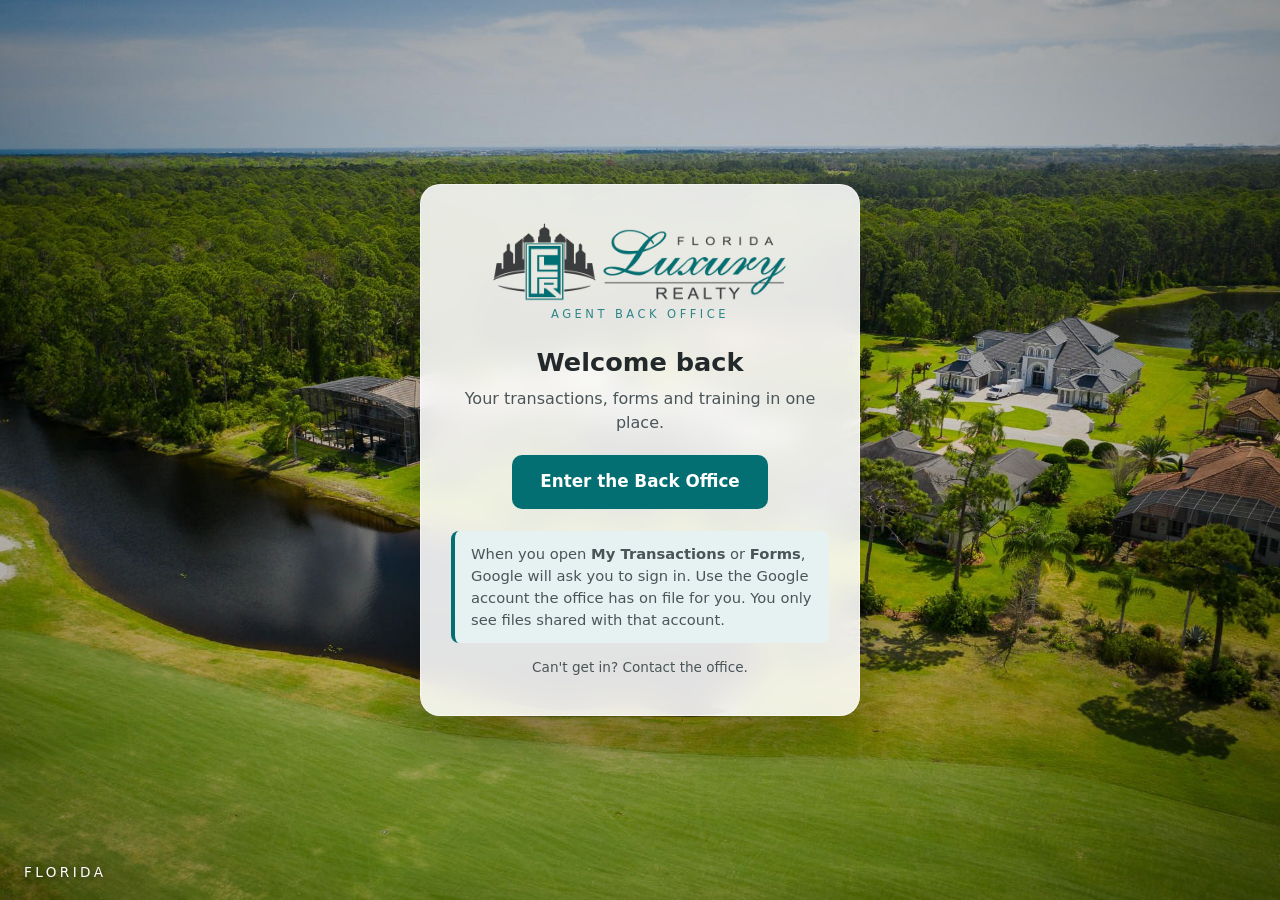
<file: index.html>
<!doctype html>
<html lang="en">
<head>
<meta charset="utf-8">
<meta name="viewport" content="width=device-width,initial-scale=1">
<meta name="robots" content="noindex,nofollow">
<title>Sign in - FLR Agent Back Office</title>
<link rel="stylesheet" href="style.css?v=4">
<style>
:root{--teal:#036F72;--teal-dark:#025457;--teal-soft:#e6f2f2;--muted:#5b6669;--white:#fff;--line:#dfe6e7}
*{box-sizing:border-box}
body{margin:0;font-family:Inter,system-ui,-apple-system,"Segoe UI",Roboto,Arial,sans-serif;line-height:1.5}
a{color:var(--teal)}
.btn{display:inline-block;background:var(--teal);color:#fff;text-decoration:none;padding:10px 16px;border-radius:10px;font-weight:600}
.note{background:var(--teal-soft);border-left:4px solid var(--teal);padding:12px 16px;border-radius:8px;font-size:.92rem;margin:0 0 16px}
body.login{min-height:100vh;display:flex;align-items:center;justify-content:center;background:#0d2a2c;padding:20px;position:relative;overflow:hidden}
.login .box{position:relative;z-index:3;background:rgba(255,255,255,.88);-webkit-backdrop-filter:blur(14px);backdrop-filter:blur(14px);color:#23292b;border:1px solid rgba(255,255,255,.5);border-radius:20px;padding:38px 30px;max-width:440px;width:100%;text-align:center;box-shadow:0 20px 60px rgba(0,0,0,.35)}
.login .logo{display:flex;flex-direction:column;line-height:1.1;margin-bottom:22px;color:var(--teal)}
.login .logo b{font-size:1.15rem;letter-spacing:.14em;text-transform:uppercase}
.login .logo span{font-size:.72rem;letter-spacing:.3em;text-transform:uppercase;opacity:.8}
.login h1{margin:0 0 6px;font-size:1.6rem}
.login p{color:var(--muted);margin:0 0 20px}
.btn.big{padding:14px 28px;font-size:1.05rem}
.login .note{text-align:left;margin:22px 0 14px}
.login .help{font-size:.85rem;margin:0}
.bgs{position:fixed;inset:0;z-index:0}
.bg{position:absolute;inset:0;opacity:0;transition:opacity 1.6s ease;background-size:cover;background-position:center}
.bg.on{opacity:1}
.bg svg{width:100%;height:100%;display:block}
.shade{position:fixed;inset:0;z-index:1;background:radial-gradient(ellipse at center,rgba(0,0,0,.05) 0,rgba(0,0,0,.35) 100%)}
.cap{position:fixed;left:24px;bottom:18px;z-index:3;color:#fff;font-size:.85rem;letter-spacing:.25em;text-transform:uppercase;text-shadow:0 1px 6px rgba(0,0,0,.6)}
.login .box p{color:#4a5558}
.login .logo{color:var(--teal)}

html,body{height:100%}
.login .logo img{width:100%;max-width:300px;height:auto;margin:0 auto 6px;display:block}
</style>
</head>
<body class="login">
<div class="bgs" id="bgs" aria-hidden="true"></div>
<div class="shade"></div>
<div class="cap" id="cap"></div>
<main class="box">
  <div class="logo"><img src="logo.png" alt="Florida Luxury Realty"><span>Agent Back Office</span></div>
  <h1>Welcome back</h1>
  <p>Your transactions, forms and training in one place.</p>
  <a class="btn big" href="home.html">Enter the Back Office</a>
  <p class="note">When you open <b>My Transactions</b> or <b>Forms</b>, Google will ask you to sign in. Use the Google account the office has on file for you. You only see files shared with that account.</p>
  <p class="help">Can't get in? Contact the office.</p>
</main>
<script src="scenes.js?v=3"></script>
<script>
(function () {
  var holder = document.getElementById("bgs"), cap = document.getElementById("cap");
  var items = (window.PHOTOS && PHOTOS.length) ? PHOTOS.map(function (f) { return { name: "Florida", img: f }; }) : FLR_SCENES;
  var it = items[Math.floor(Math.random() * items.length)];
  var d = document.createElement("div"); d.className = "bg on";
  if (it.img) d.style.backgroundImage = "url(" + it.img + ")"; else d.innerHTML = it.svg;
  holder.appendChild(d);
  cap.textContent = it.name;
})();
</script>
</body>
</html>
</file>
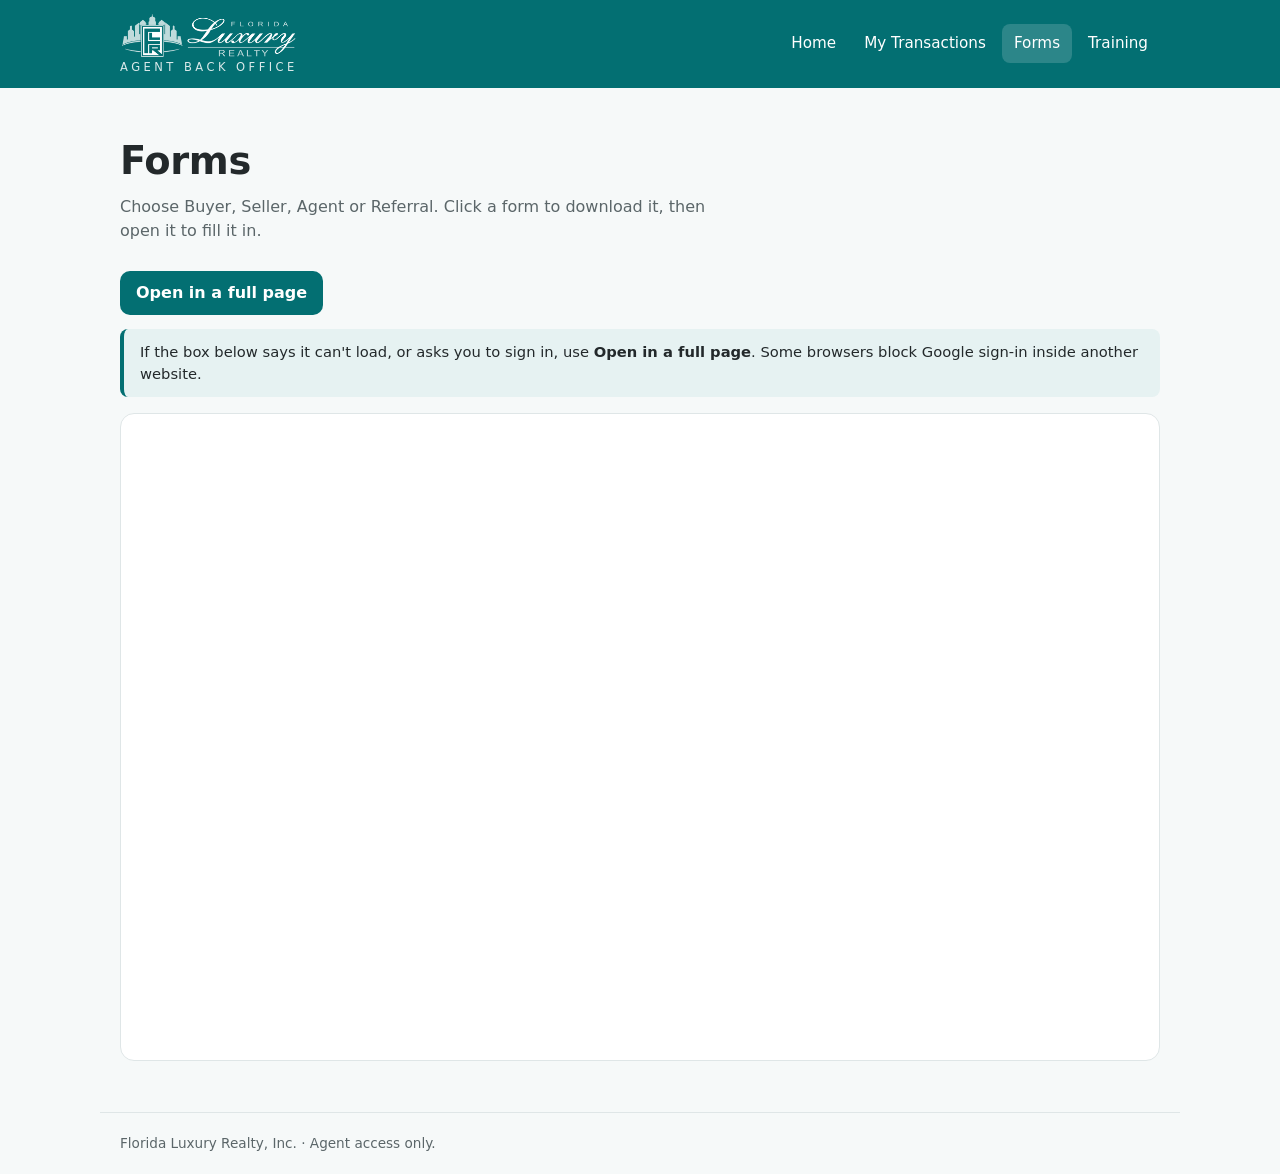
<file: forms.html>
<!doctype html>
<html lang="en">
<head>
<meta charset="utf-8">
<meta name="viewport" content="width=device-width,initial-scale=1">
<meta name="robots" content="noindex,nofollow">
<title>Forms - FLR Agent Back Office</title>
<link rel="stylesheet" href="style.css?v=4">
</head>
<body>
<header class="top"><div class="in">
  <a class="brand" href="home.html"><img src="logo-white.png" alt="Florida Luxury Realty"><span>Agent Back Office</span></a>
  <nav>
    <a href="home.html">Home</a>
    <a href="my-transactions.html">My Transactions</a>
    <a href="forms.html" aria-current="page">Forms</a>
    <a href="training.html">Training</a>
  </nav>
</div></header>

<section class="hero">
  <h1>Forms</h1>
  <p>Choose Buyer, Seller, Agent or Referral. Click a form to download it, then open it to fill it in.</p>
</section>

<main class="wrap">
  <div class="row">
    <a class="btn" target="_blank" rel="noopener" href="https://script.google.com/macros/s/AKfycbzg18y5KRNjtRPpHehGp52pCJU59GWsbDVIy1EJhxYLXOq3NChivVCXSSJwzdeTWXYJ6A/exec?p=forms">Open in a full page</a>
  </div>
  <p class="note">If the box below says it can't load, or asks you to sign in, use <b>Open in a full page</b>. Some browsers block Google sign-in inside another website.</p>
  <iframe class="frame" title="Forms" src="https://script.google.com/macros/s/AKfycbzg18y5KRNjtRPpHehGp52pCJU59GWsbDVIy1EJhxYLXOq3NChivVCXSSJwzdeTWXYJ6A/exec?p=forms"></iframe>
</main>

<footer>Florida Luxury Realty, Inc. &middot; Agent access only.</footer>
</body>
</html>
</file>
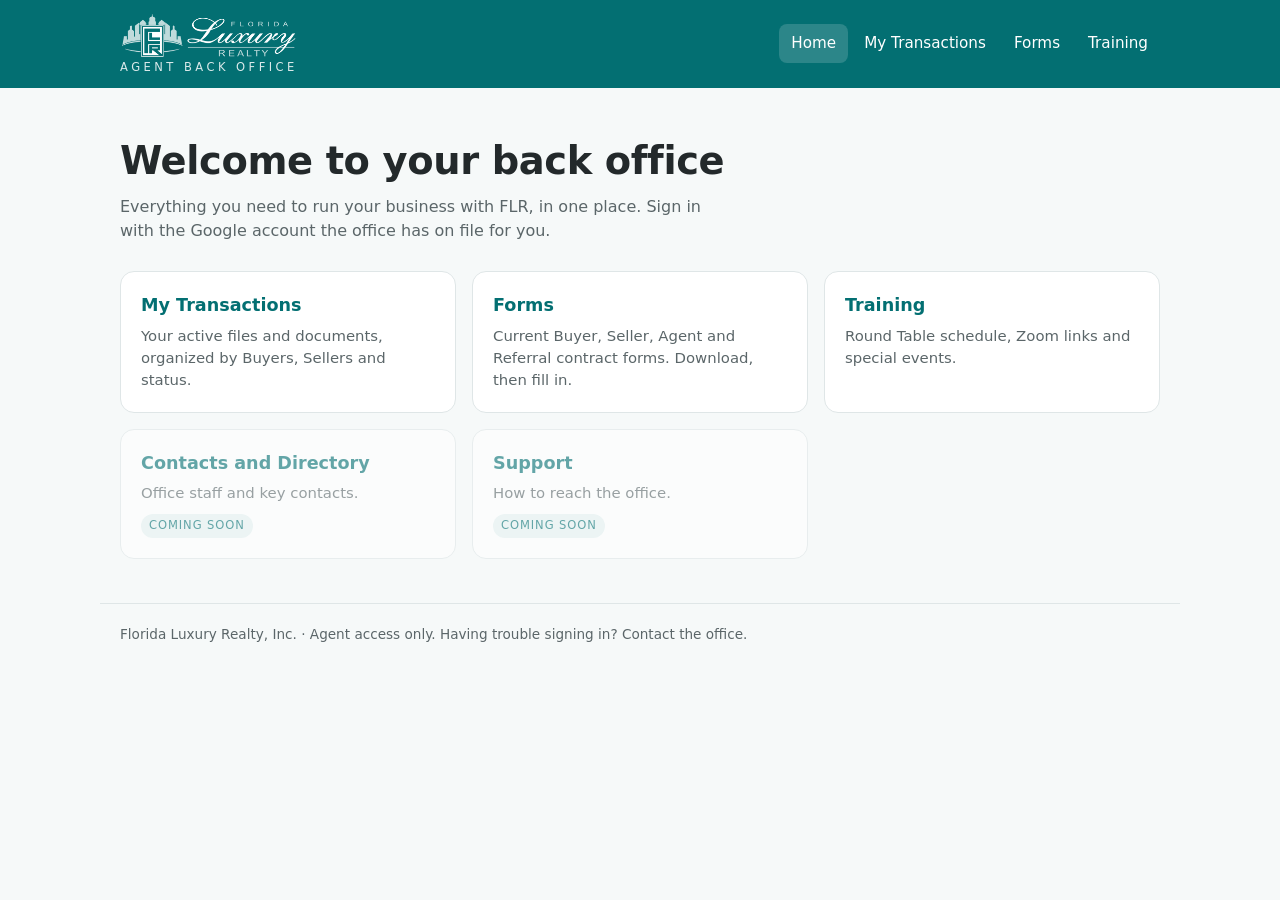
<file: home.html>
<!doctype html>
<html lang="en">
<head>
<meta charset="utf-8">
<meta name="viewport" content="width=device-width,initial-scale=1">
<meta name="robots" content="noindex,nofollow">
<title>Home - FLR Agent Back Office</title>
<link rel="stylesheet" href="style.css?v=4">
</head>
<body>
<header class="top"><div class="in">
  <a class="brand" href="home.html"><img src="logo-white.png" alt="Florida Luxury Realty"><span>Agent Back Office</span></a>
  <nav>
    <a href="home.html" aria-current="page">Home</a>
    <a href="my-transactions.html">My Transactions</a>
    <a href="forms.html">Forms</a>
    <a href="training.html">Training</a>
  </nav>
</div></header>

<section class="hero">
  <h1>Welcome to your back office</h1>
  <p>Everything you need to run your business with FLR, in one place. Sign in with the Google account the office has on file for you.</p>
</section>

<main class="wrap">
  <div class="grid">
    <a class="card" href="my-transactions.html">
      <h2>My Transactions</h2>
      <p>Your active files and documents, organized by Buyers, Sellers and status.</p>
    </a>
    <a class="card" href="forms.html">
      <h2>Forms</h2>
      <p>Current Buyer, Seller, Agent and Referral contract forms. Download, then fill in.</p>
    </a>
    <a class="card" href="training.html">
      <h2>Training</h2>
      <p>Round Table schedule, Zoom links and special events.</p>
    </a>
    <div class="card soon">
      <h2>Contacts and Directory</h2>
      <p>Office staff and key contacts.</p>
      <span class="tag">Coming soon</span>
    </div>
    <div class="card soon">
      <h2>Support</h2>
      <p>How to reach the office.</p>
      <span class="tag">Coming soon</span>
    </div>
  </div>
</main>

<footer>Florida Luxury Realty, Inc. &middot; Agent access only. Having trouble signing in? Contact the office.</footer>
</body>
</html>
</file>
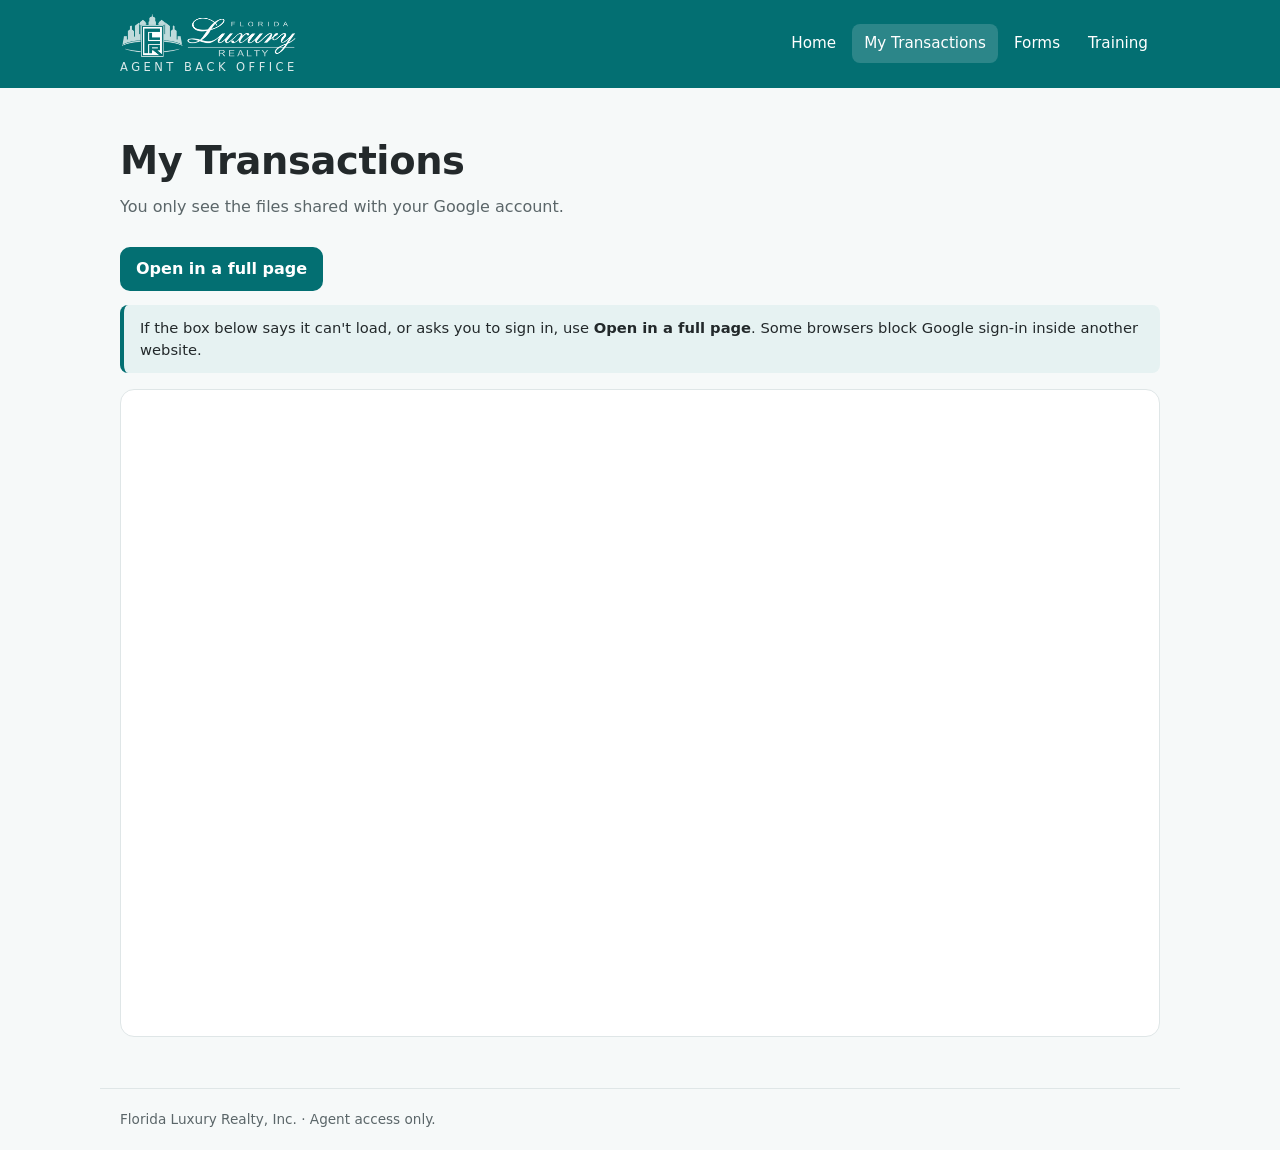
<file: my-transactions.html>
<!doctype html>
<html lang="en">
<head>
<meta charset="utf-8">
<meta name="viewport" content="width=device-width,initial-scale=1">
<meta name="robots" content="noindex,nofollow">
<title>My Transactions - FLR Agent Back Office</title>
<link rel="stylesheet" href="style.css?v=4">
</head>
<body>
<header class="top"><div class="in">
  <a class="brand" href="home.html"><img src="logo-white.png" alt="Florida Luxury Realty"><span>Agent Back Office</span></a>
  <nav>
    <a href="home.html">Home</a>
    <a href="my-transactions.html" aria-current="page">My Transactions</a>
    <a href="forms.html">Forms</a>
    <a href="training.html">Training</a>
  </nav>
</div></header>

<section class="hero">
  <h1>My Transactions</h1>
  <p>You only see the files shared with your Google account.</p>
</section>

<main class="wrap">
  <div class="row">
    <a class="btn" target="_blank" rel="noopener" href="https://script.google.com/macros/s/AKfycbzg18y5KRNjtRPpHehGp52pCJU59GWsbDVIy1EJhxYLXOq3NChivVCXSSJwzdeTWXYJ6A/exec">Open in a full page</a>
  </div>
  <p class="note">If the box below says it can't load, or asks you to sign in, use <b>Open in a full page</b>. Some browsers block Google sign-in inside another website.</p>
  <iframe class="frame" title="My Transactions" src="https://script.google.com/macros/s/AKfycbzg18y5KRNjtRPpHehGp52pCJU59GWsbDVIy1EJhxYLXOq3NChivVCXSSJwzdeTWXYJ6A/exec"></iframe>
</main>

<footer>Florida Luxury Realty, Inc. &middot; Agent access only.</footer>
</body>
</html>
</file>
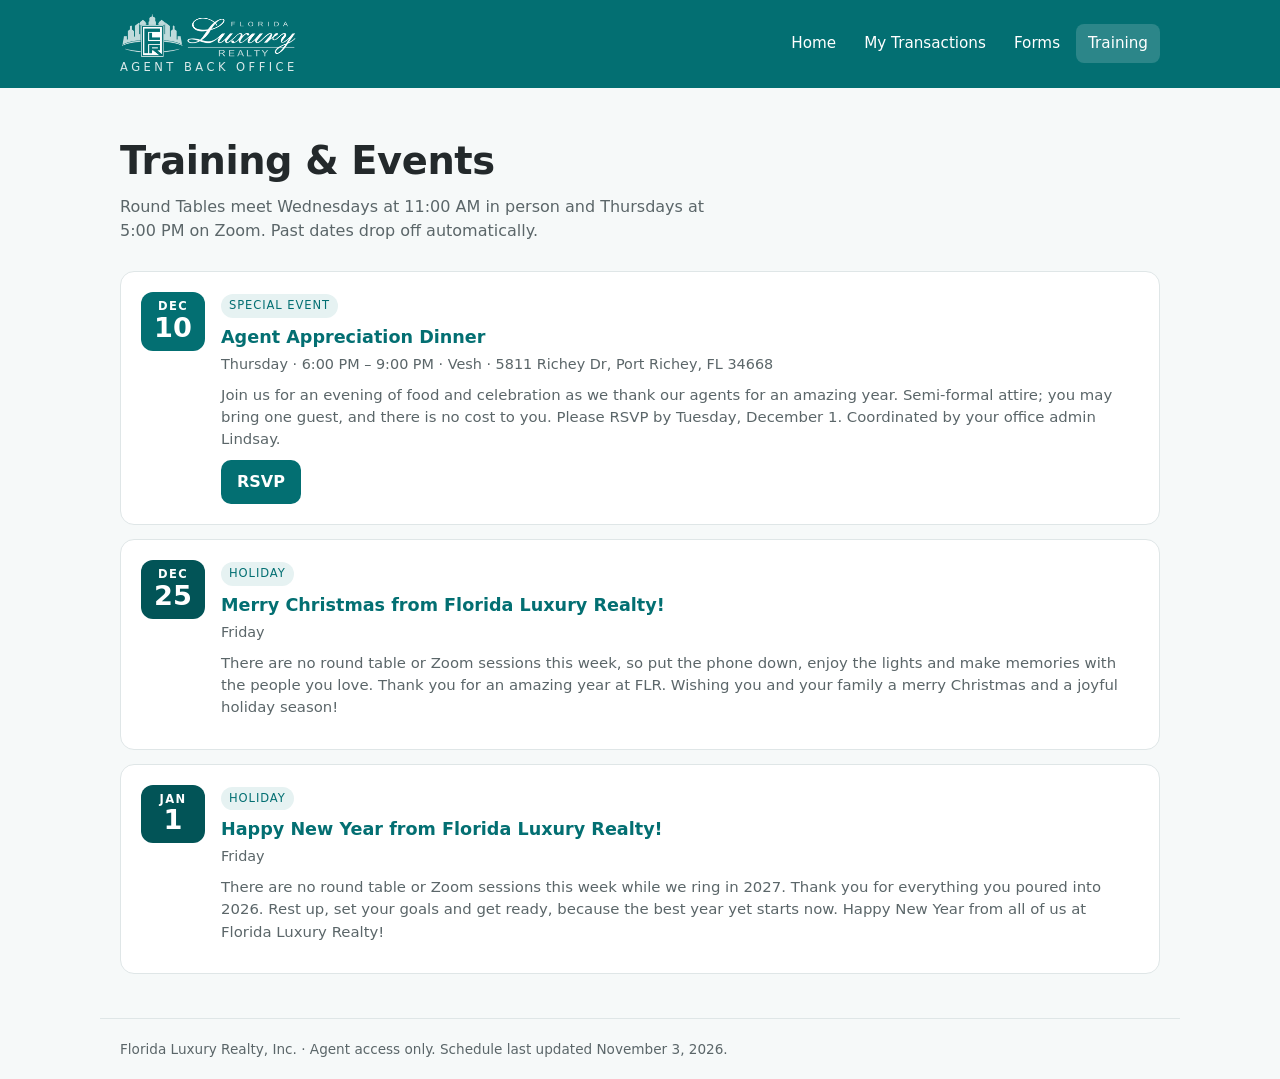
<file: training.html>
<!doctype html>
<html lang="en">
<head>
<meta charset="utf-8">
<meta name="viewport" content="width=device-width,initial-scale=1">
<meta name="robots" content="noindex,nofollow">
<title>Training - FLR Agent Back Office</title>
<link rel="stylesheet" href="style.css?v=4">
</head>
<body>
<header class="top"><div class="in">
  <a class="brand" href="home.html"><img src="logo-white.png" alt="Florida Luxury Realty"><span>Agent Back Office</span></a>
  <nav>
    <a href="home.html">Home</a>
    <a href="my-transactions.html">My Transactions</a>
    <a href="forms.html">Forms</a>
    <a href="training.html" aria-current="page">Training</a>
  </nav>
</div></header>

<section class="hero">
  <h1>Training &amp; Events</h1>
  <p>Round Tables meet Wednesdays at 11:00 AM in person and Thursdays at 5:00 PM on Zoom. Past dates drop off automatically.</p>
</section>

<main class="wrap">
  <div class="events">
<article class="card ev cx" data-date="2026-11-04">
  <div class="tile"><b>NOV</b><span>4</span></div>
  <div class="body"><span class="tag">Cancelled</span><h2>Mortgage Round Table (presenter to be announced)</h2><div class="meta">Wednesday &middot; 11:00 AM &ndash; 12:30 PM &middot; In person &middot; FLR office, 11923 Oak Trail Way, Port Richey, FL 34668</div><p>Details coming soon. A mortgage professional will present; the topic and presenter will be announced.</p><div class="row"></div></div>
</article>
<article class="card ev" data-date="2026-11-05">
  <div class="tile"><b>NOV</b><span>5</span></div>
  <div class="body"><span class="tag">Round Table on Zoom</span><h2>AI Basics and Free Prompts</h2><div class="meta">Thursday &middot; 5:00 PM &ndash; 6:00 PM &middot; Live on Zoom</div><p>Explore the basics of using AI in your real estate business and leave with free, ready-to-use prompts you can copy right away. Learn how to ask better questions, save time on everyday tasks, and get practical ideas for marketing, follow-up, and client communication.</p><div class="row"><a class="btn" target="_blank" rel="noopener" href="https://us02web.zoom.us/j/83262695403">Join on Zoom</a></div></div>
</article>
<article class="card ev" data-date="2026-11-11">
  <div class="tile"><b>NOV</b><span>11</span></div>
  <div class="body"><span class="tag">Round Table</span><h2>Growing Your Real Estate Business Through the Holidays</h2><div class="meta">Wednesday &middot; 11:00 AM &ndash; 12:30 PM &middot; In person &middot; FLR office, 11923 Oak Trail Way, Port Richey, FL 34668</div><p>Join fellow real estate agents for a practical roundtable on generating business during the holiday season. We’ll share scripts and objection handlers for helping sellers feel confident about listing during the holidays, plus simple, thoughtful ways to wish your database happy holidays and stay in touch without making every message a sales pitch. Walk away with ideas you can put into action right away.</p><div class="row"></div></div>
</article>
<article class="card ev" data-date="2026-11-12">
  <div class="tile"><b>NOV</b><span>12</span></div>
  <div class="body"><span class="tag">Round Table on Zoom</span><h2>Growing Your Real Estate Business Through the Holidays</h2><div class="meta">Thursday &middot; 5:00 PM &ndash; 6:00 PM &middot; Live on Zoom</div><p>Join fellow real estate agents for a practical roundtable on generating business during the holiday season. We’ll share scripts and objection handlers for helping sellers feel confident about listing during the holidays, plus simple, thoughtful ways to wish your database happy holidays and stay in touch without making every message a sales pitch. Walk away with ideas you can put into action right away.</p><div class="row"><a class="btn" target="_blank" rel="noopener" href="https://us02web.zoom.us/j/84306879241">Join on Zoom</a></div></div>
</article>
<article class="card ev" data-date="2026-11-18">
  <div class="tile"><b>NOV</b><span>18</span></div>
  <div class="body"><span class="tag">Round Table</span><h2>Canva User Templates and Navigating Hynri Skills</h2><div class="meta">Wednesday &middot; 11:00 AM &ndash; 12:30 PM &middot; In person &middot; FLR office, 11923 Oak Trail Way, Port Richey, FL 34668</div><p>Explore how to use Canva templates to create polished, on-brand marketing pieces in minutes, from listing flyers to social media posts. Then walk through the Hynri skills available to you, how to choose the right one for each task, and how to put them to work in your daily business. Bring your laptop and your questions.</p><div class="row"></div></div>
</article>
<article class="card ev" data-date="2026-11-19">
  <div class="tile"><b>NOV</b><span>19</span></div>
  <div class="body"><span class="tag">Round Table on Zoom</span><h2>Canva User Templates and Navigating Hynri Skills</h2><div class="meta">Thursday &middot; 5:00 PM &ndash; 6:00 PM &middot; Live on Zoom</div><p>Explore how to use Canva templates to create polished, on-brand marketing pieces in minutes, from listing flyers to social media posts. Then walk through the Hynri skills available to you, how to choose the right one for each task, and how to put them to work in your daily business. Bring your laptop and your questions.</p><div class="row"><a class="btn" target="_blank" rel="noopener" href="https://us02web.zoom.us/j/87661882400">Join on Zoom</a></div></div>
</article>
<article class="card ev hol" data-date="2026-11-26">
  <div class="tile"><b>NOV</b><span>26</span></div>
  <div class="body"><span class="tag">Holiday</span><h2>Happy Thanksgiving from Florida Luxury Realty!</h2><div class="meta">Thursday</div><p>There are no round table or Zoom sessions this week, so slow down, gather around the table and enjoy the people who matter most. We are so grateful for each of you: your hard work, your care for your clients and the way you make FLR feel like family. Have a wonderful Thanksgiving!</p><div class="row"></div></div>
</article>
<article class="card ev" data-date="2026-12-10">
  <div class="tile"><b>DEC</b><span>10</span></div>
  <div class="body"><span class="tag">Special Event</span><h2>Agent Appreciation Dinner</h2><div class="meta">Thursday &middot; 6:00 PM &ndash; 9:00 PM &middot; Vesh &middot; 5811 Richey Dr, Port Richey, FL 34668</div><p>Join us for an evening of food and celebration as we thank our agents for an amazing year. Semi-formal attire; you may bring one guest, and there is no cost to you. Please RSVP by Tuesday, December 1. Coordinated by your office admin Lindsay.</p><div class="row"><a class="btn" target="_blank" rel="noopener" href="https://form.jotform.com/263024926246053">RSVP</a></div></div>
</article>
<article class="card ev hol" data-date="2026-12-25">
  <div class="tile"><b>DEC</b><span>25</span></div>
  <div class="body"><span class="tag">Holiday</span><h2>Merry Christmas from Florida Luxury Realty!</h2><div class="meta">Friday</div><p>There are no round table or Zoom sessions this week, so put the phone down, enjoy the lights and make memories with the people you love. Thank you for an amazing year at FLR. Wishing you and your family a merry Christmas and a joyful holiday season!</p><div class="row"></div></div>
</article>
<article class="card ev hol" data-date="2027-01-01">
  <div class="tile"><b>JAN</b><span>1</span></div>
  <div class="body"><span class="tag">Holiday</span><h2>Happy New Year from Florida Luxury Realty!</h2><div class="meta">Friday</div><p>There are no round table or Zoom sessions this week while we ring in 2027. Thank you for everything you poured into 2026. Rest up, set your goals and get ready, because the best year yet starts now. Happy New Year from all of us at Florida Luxury Realty!</p><div class="row"></div></div>
</article>
  </div>
  <p class="empty" id="empty" hidden>No upcoming events are listed right now. Check back soon.</p>
</main>

<footer>Florida Luxury Realty, Inc. &middot; Agent access only. Schedule last updated November 3, 2026.</footer>
<script>
(function(){var n=new Date(),t=n.getFullYear()+"-"+String(n.getMonth()+1).padStart(2,"0")+"-"+String(n.getDate()).padStart(2,"0"),c=0;
document.querySelectorAll(".ev").forEach(function(a){if(a.getAttribute("data-date")<t){a.hidden=true}else{c++}});
if(!c)document.getElementById("empty").hidden=false;})();
</script>
</body>
</html>
</file>
<file: style.css>
:root{
  --teal:#036F72;--teal-dark:#025457;--teal-soft:#e6f2f2;
  --ink:#23292b;--muted:#5b6669;--line:#dfe6e7;--bg:#f6f9f9;--white:#fff;
}
@media (prefers-color-scheme:dark){
  :root{--ink:#e8eeee;--muted:#a3b0b2;--line:#2c3a3c;--bg:#111819;--white:#182122;--teal-soft:#16302f}
}
*{box-sizing:border-box}
html{scroll-behavior:smooth}
body{margin:0;font-family:Inter,system-ui,-apple-system,"Segoe UI",Roboto,Arial,sans-serif;color:var(--ink);background:var(--bg);line-height:1.5}
a{color:var(--teal)}
.top{background:var(--teal);color:#fff}
.top .in{max-width:1080px;margin:0 auto;padding:14px 20px;display:flex;align-items:center;justify-content:space-between;gap:16px;flex-wrap:wrap}
.brand{display:flex;flex-direction:column;text-decoration:none;color:#fff;line-height:1.1}
.brand b{font-size:1.15rem;letter-spacing:.14em;text-transform:uppercase}
.brand span{font-size:.72rem;letter-spacing:.3em;text-transform:uppercase;opacity:.85}
nav{display:flex;gap:4px;flex-wrap:wrap}
nav a{color:#fff;text-decoration:none;padding:8px 12px;border-radius:8px;font-size:.95rem}
nav a:hover,nav a[aria-current=page]{background:rgba(255,255,255,.16)}
.hero{max-width:1080px;margin:0 auto;padding:44px 20px 8px}
.hero h1{margin:0 0 6px;font-size:clamp(1.7rem,4vw,2.4rem);font-weight:600;letter-spacing:-.01em}
.hero p{margin:0;color:var(--muted);max-width:60ch}
.hero.rvhero{padding-top:18px;padding-bottom:10px;min-height:56px;display:flex;align-items:center}.hero.rvhero p{font-size:.98rem}.hero.hashi.rvhero{padding-right:20px;justify-content:space-between;gap:12px;flex-wrap:wrap}.hero.hashi.rvhero .hicons{position:static!important;order:2;margin:0 0 0 auto!important}.hero.rvhero p{order:1}
.wrap{max-width:1080px;margin:0 auto;padding:20px}
.grid{display:grid;gap:16px;grid-template-columns:repeat(auto-fill,minmax(250px,1fr))}
.card{display:block;background:var(--white);border:1px solid var(--line);border-radius:14px;padding:20px;text-decoration:none;color:var(--ink);transition:border-color .15s,transform .15s}
a.card:hover{border-color:var(--teal);transform:translateY(-2px)}
.card h2{margin:0 0 6px;font-size:1.1rem;color:var(--teal)}
.card p{margin:0;color:var(--muted);font-size:.93rem}
.card.soon{opacity:.6}
.tag{display:inline-block;margin-top:10px;font-size:.72rem;letter-spacing:.08em;text-transform:uppercase;background:var(--teal-soft);color:var(--teal);padding:3px 8px;border-radius:99px}
.note{background:var(--teal-soft);border-left:4px solid var(--teal);padding:12px 16px;border-radius:8px;font-size:.92rem;margin:0 0 16px}
.frame{width:100%;height:72vh;min-height:480px;border:1px solid var(--line);border-radius:14px;background:var(--white)}
.btn{display:inline-block;background:var(--teal);color:#fff;text-decoration:none;padding:10px 16px;border-radius:10px;font-weight:600}
.btn:hover{background:var(--teal-dark)}
.row{display:flex;gap:12px;align-items:center;flex-wrap:wrap;margin:0 0 14px}
footer{max-width:1080px;margin:24px auto 0;padding:20px;color:var(--muted);font-size:.85rem;border-top:1px solid var(--line)}
.events{display:grid;gap:14px}
.ev{display:flex;gap:16px;align-items:flex-start}
.ev[hidden]{display:none}
.ev .tile{flex:0 0 64px;text-align:center;background:var(--teal);color:#fff;border-radius:12px;padding:8px 0;line-height:1.1}
.ev .tile b{display:block;font-size:.72rem;letter-spacing:.12em}
.ev .tile span{font-size:1.7rem;font-weight:600}
.ev .body{flex:1;min-width:0}
.ev h2{margin:6px 0 4px}
.ev .meta{color:var(--muted);font-size:.9rem;margin-bottom:8px}
.ev p{margin:0 0 10px}
.ev .tag{margin:0}
.ev .row{margin:0}
.ev.cx{opacity:.55}
.ev.cx h2{text-decoration:line-through}
.ev.hol .tile{background:var(--teal-dark)}
.empty{color:var(--muted)}
body.login{min-height:100vh;display:flex;align-items:center;justify-content:center;background:#0d2a2c;padding:20px;position:relative;overflow:hidden}
.login .box{position:relative;z-index:3;background:rgba(255,255,255,.88);-webkit-backdrop-filter:blur(14px);backdrop-filter:blur(14px);color:#23292b;border:1px solid rgba(255,255,255,.5);border-radius:20px;padding:38px 30px;max-width:440px;width:100%;text-align:center;box-shadow:0 20px 60px rgba(0,0,0,.35)}
.login .logo{display:flex;flex-direction:column;line-height:1.1;margin-bottom:22px;color:var(--teal)}
.login .logo b{font-size:1.15rem;letter-spacing:.14em;text-transform:uppercase}
.login .logo span{font-size:.72rem;letter-spacing:.3em;text-transform:uppercase;opacity:.8}
.login h1{margin:0 0 6px;font-size:1.6rem}
.login p{color:var(--muted);margin:0 0 20px}
.btn.big{padding:14px 28px;font-size:1.05rem}
.login .note{text-align:left;margin:22px 0 14px}
.login .help{font-size:.85rem;margin:0}
.bgs{position:fixed;inset:0;z-index:0}
.bg{position:absolute;inset:0;opacity:0;transition:opacity 1.6s ease;background-size:cover;background-position:center}
.bg.on{opacity:1}
.bg svg{width:100%;height:100%;display:block}
.shade{position:fixed;inset:0;z-index:1;background:radial-gradient(ellipse at center,rgba(0,0,0,.05) 0,rgba(0,0,0,.35) 100%)}
.cap{position:fixed;left:24px;bottom:18px;z-index:3;color:#fff;font-size:.85rem;letter-spacing:.25em;text-transform:uppercase;text-shadow:0 1px 6px rgba(0,0,0,.6)}
.login .box p{color:#4a5558}
.login .logo{color:var(--teal)}
.brand img{height:44px;width:auto;display:block}
.brand span{margin-top:3px}
.tips{display:grid;grid-template-columns:repeat(auto-fit,minmax(220px,1fr));gap:12px;margin:0 0 18px}
.tips div{display:flex;gap:12px;align-items:center;background:var(--white);border:1px solid var(--line);border-radius:14px;padding:12px 14px;font-size:.92rem;color:var(--muted)}
.tips b{flex:0 0 28px;height:28px;border-radius:50%;background:var(--teal);color:#fff;display:flex;align-items:center;justify-content:center;font-size:.85rem}
.panel{background:var(--white);border:1px solid var(--line);border-radius:18px;padding:6px;box-shadow:0 10px 30px rgba(3,111,114,.08)}
.panel .frame{border:0;border-radius:14px;height:76vh;min-height:520px}
.fsearch{margin:0 0 6px}
.fsearch input{width:100%;max-width:340px;padding:10px 14px;border:1px solid var(--line);border-radius:12px;font:inherit;background:var(--white);color:inherit}
.fsearch input:focus{outline:2px solid var(--teal);outline-offset:1px}
.fsec{margin:22px 0 0}
.fsec h2{font-size:1.1rem;margin:0 0 10px;color:var(--teal);display:flex;align-items:center;gap:8px}
.fsec h2 span{font-size:.75rem;font-weight:600;background:rgba(3,111,114,.12);color:var(--teal);padding:2px 9px;border-radius:99px}
.flist{display:grid;gap:8px}
.frow{display:flex;align-items:center;gap:12px;padding:10px 14px;background:var(--white);border:1px solid var(--line);border-radius:12px}
.frow:hover{border-color:var(--teal);box-shadow:0 4px 14px rgba(3,111,114,.12)}
.fic{flex:0 0 34px;height:34px;display:flex;align-items:center;justify-content:center;border-radius:9px;background:rgba(200,50,50,.1);color:#c43b3b}
.fnm{flex:1;min-width:0;font-weight:500}
.fv,.fd{font-size:.85rem;font-weight:600;text-decoration:none;padding:7px 12px;border-radius:9px;white-space:nowrap}
.fv{color:var(--teal);background:rgba(3,111,114,.1)}
.fd{color:#fff;background:var(--teal)}
.fd:hover{background:var(--teal-dark)}
@media(max-width:520px){.frow{flex-wrap:wrap}.fnm{flex-basis:calc(100% - 50px)}}
.ftabs{display:flex;flex-wrap:wrap;gap:8px;margin:0 0 14px}
.ftab{font:inherit;font-weight:600;padding:10px 18px;border-radius:99px;border:1px solid var(--line);background:var(--white);color:var(--teal);cursor:pointer}
.ftab span{font-size:.72rem;margin-left:4px;background:rgba(3,111,114,.12);padding:2px 8px;border-radius:99px}
.ftab:hover{border-color:var(--teal)}
.ftab.on{background:var(--teal);border-color:var(--teal);color:#fff}
.ftab.on span{background:rgba(255,255,255,.25)}
.fsoon{padding:34px 10px;text-align:center;color:var(--muted)}
[hidden]{display:none!important}
.welcome{display:grid;gap:18px;padding-top:30px}
.who{display:flex;align-items:center;gap:16px}
.av{flex:0 0 72px;width:72px;height:72px;border-radius:50%;object-fit:cover;background:var(--teal);color:#fff;display:flex;align-items:center;justify-content:center;font-weight:600;font-size:1.4rem;border:3px solid var(--white);box-shadow:0 4px 14px rgba(3,111,114,.25)}
.who h1{margin:0}
.nextup{display:flex;gap:16px;align-items:flex-start;background:var(--white);border:1px solid var(--line);border-radius:16px;padding:18px;box-shadow:0 10px 30px rgba(3,111,114,.08);max-width:760px}
.nextup .tile{flex:0 0 64px;text-align:center;background:var(--teal);color:#fff;border-radius:12px;padding:8px 0;line-height:1.1}
.nextup .tile b{display:block;font-size:.72rem;letter-spacing:.12em}
.nextup .tile span{font-size:1.7rem;font-weight:600}
.nextup .nb{flex:1;min-width:0}
.nextup .tag{margin:0}
.nextup h2{margin:6px 0 4px;font-size:1.15rem}
.nextup .meta{color:var(--muted);font-size:.9rem;margin-bottom:10px}
.btn.ghost{background:transparent;color:var(--teal);border:1px solid var(--teal)}
.btn.ghost:hover{background:rgba(3,111,114,.08)}
.fs{font-size:.85rem;font-weight:600;text-decoration:none;padding:7px 12px;border-radius:9px;white-space:nowrap;color:var(--teal);border:1px solid var(--teal)}
.fs:hover{background:rgba(3,111,114,.08)}
.sigbox{padding:22px;max-width:680px}
.sigbox h2{margin:0 0 8px}
.sg{display:flex;gap:10px;margin:0 0 10px}
.sg input,.sg select{font:inherit;padding:10px 12px;border:1px solid var(--line);border-radius:10px;background:var(--white);color:inherit}
.sg input{flex:1;min-width:0}
.sigerr{background:#fde8e8;color:#8a1f1f;border-radius:10px;padding:10px 14px}
@media(max-width:560px){.sg{flex-direction:column}}
.txsel{font:inherit;padding:10px 12px;border:1px solid var(--line);border-radius:10px;background:var(--white);color:inherit;max-width:100%;margin-top:6px}
.sgrow{margin:0 0 14px}
.wz{max-width:760px}
.wq{border:1px solid var(--line);border-radius:12px;margin:0 0 14px;padding:12px 16px}
.wq legend{font-weight:700;padding:0 6px}
.wr{display:block;margin:6px 0}
.wf{margin:6px 0 8px 22px}
.wf input{font:inherit;padding:6px 8px;border:1px solid var(--line);border-radius:8px}
.fwiz{margin:0 0 16px}

.bi label{display:block;margin:8px 0;font-size:.95rem}.bi label.wr{display:block}.bi input[type=text],.bi input[type=email]{display:block;width:100%;max-width:520px;font:inherit;padding:10px 12px;border:1px solid var(--line);border-radius:10px;background:var(--white);color:inherit;margin-top:4px;box-sizing:border-box}.bi label.wr input{width:auto;display:inline;margin:0 6px 0 0}
.wsum{margin:0 0 16px}
.wprop{margin:0 0 18px}.wprop input[type=text]{max-width:none;width:100%;font-size:1.05rem;padding:14px 14px}
.epages{display:flex;flex-direction:column;align-items:center;gap:18px;margin:18px 0}
.epage{position:relative;width:100%;max-width:900px;background:#fff;box-shadow:0 2px 12px rgba(0,0,0,.18)}
.epage canvas{width:100%;height:100%;display:block}
.efield{position:absolute}
.efield .etx,.efield .ecb{display:block}
.efield .etx{width:100%;height:100%;box-sizing:border-box;border:0;background:rgba(3,111,114,.10);color:#111;padding:0 2px;font-family:Helvetica,Arial,sans-serif;resize:none;outline:none;line-height:1.1}
.efield .etx:focus{background:rgba(255,235,120,.55);box-shadow:0 0 0 1px var(--teal)}
.efield .ecb{width:100%;height:100%;margin:0;accent-color:var(--teal);cursor:pointer}
.ebar{max-width:900px;margin-left:auto;margin-right:auto;text-align:center}

/* spinner shown inside a button while it works */
.bspin{display:inline-block;width:14px;height:14px;margin-right:9px;vertical-align:-2px;border:2px solid rgba(255,255,255,.45);border-top-color:#fff;border-radius:50%;animation:flrspin .8s linear infinite}
.btn.ghost .bspin{border-color:rgba(0,107,104,.3);border-top-color:#006b68}
@keyframes flrspin{to{transform:rotate(360deg)}}

/* One rounded look for every text box, drop-down and notes box across the site (specific rules above still win). */
input[type=text],input[type=email],input[type=tel],input[type=date],input[type=number],input[type=url],input[type=search],input[type=password],select,textarea{border-radius:10px}

/* Phones: the top bar is just the logo (to Home), Leads & Contacts and Active Business. Everything else is done on a computer. */
@media(max-width:760px){
  .top nav a:not([href="leads.php"]):not([href="my-transactions.php"]){display:none}
  .top .in{flex-wrap:nowrap;gap:8px;padding:10px 14px}
  .top .brand span{display:none}
  .top .brand img{height:38px}
  .top nav{flex-wrap:nowrap;gap:2px}
  .top nav a{padding:8px 10px;font-size:.88rem;white-space:nowrap}
}
</file>
